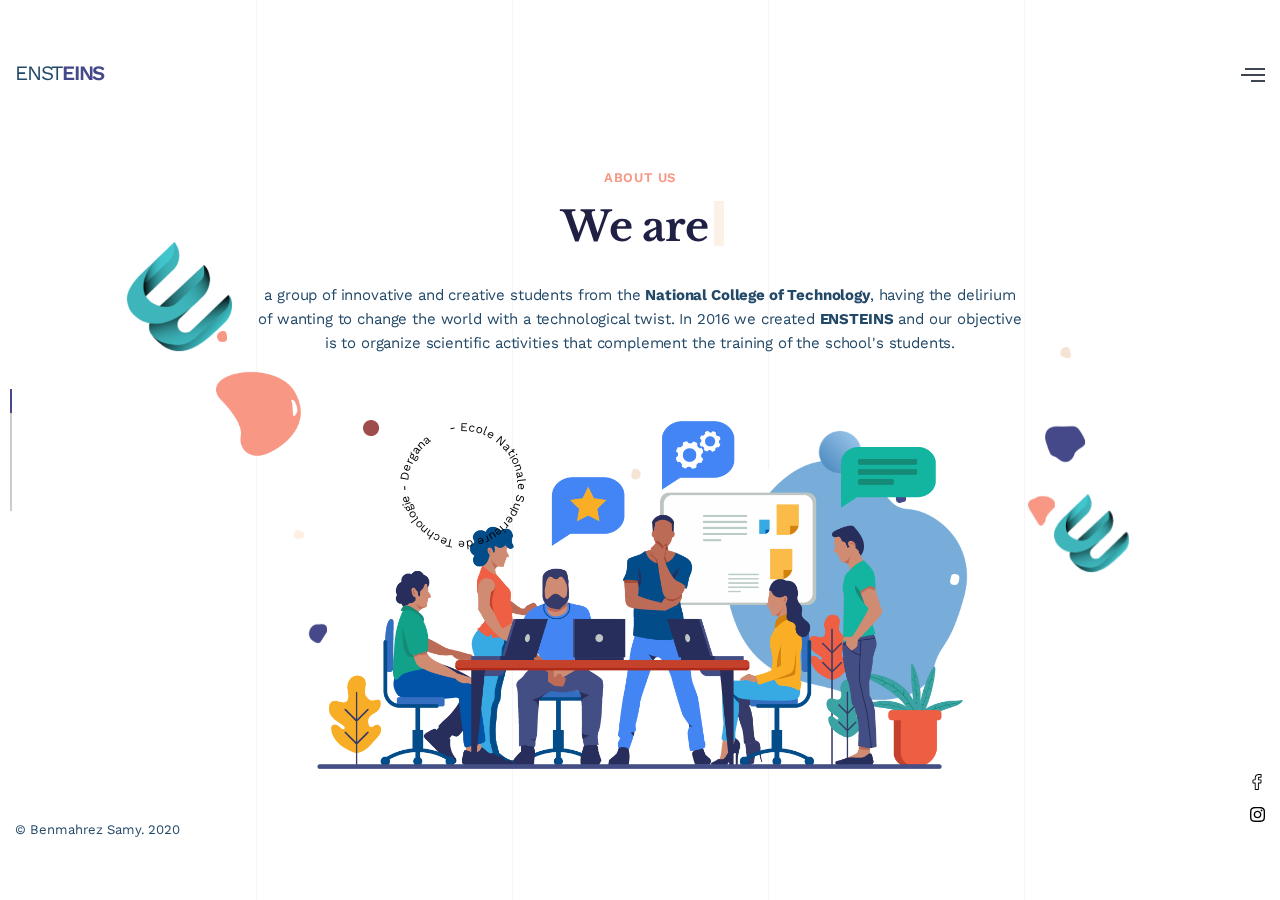
<file: index.html>
<!doctype html>
<html lang="en">
<head>
  <meta charset="utf-8">
  <meta name="viewport" content="width=device-width, initial-scale=1, shrink-to-fit=no, user-scalable=0">
  <meta name="author" content="Samy Benmahrez">
  <meta name="description" content="Ensteins Scientific Club is located at the National Higher School of Technology of Algiers. 
  The Club is dedicated to enhance students' scientific and cultural devotment. 
  We provide a platform through which students share and develop their knowledge. 
  With a pulse on the latest tools and trends of any kind. " />
  
  <title>Ensteins | ENST Scientific Club</title>
  <!-- CSS -->
  <link href="css/bootstrap.min.css" rel="stylesheet">
  <link href="css/jquery.pagepiling.css" rel="stylesheet">
  <link href="css/owl.carousel.min.css" rel="stylesheet">
  <link href="css/owl.theme.default.min.css" rel="stylesheet">
  <link href="css/animate.min.css" rel="stylesheet">
  
  <!-- Main CSS -->
  <link href="css/style.css" rel="stylesheet">
  
</head>

<body class="body-piling"> 
  <div class="wrapper">
    <header id="header" class="header">
      <div class="container-fluid">
        <div class="brand">
          <a href="#About" class="brand-name">ENST<span class="brand-name-s">EINS</span></a>
        </div>
        
        <button class="nav-toggle-btn a-nav-toggle">
          <span class="hamburger">
            <span class="top-bun"></span>
            <span class="meat"></span>
            <span class="bottom-bun"></span>
          </span>
        </button>
        
        <div class="hide-menu a-nav-toggle"></div>
        
        <div class="menu">
          <div class="menu-lang">
            <a href="#" class="menu-lang-item active">Eng.</a>
          </div>
          
          <div class="menu-main" id="accordion">
            <ul id="menuMain">
              <li data-menuanchor="About" class="active"><a href="#About">About</a></li>
              <li data-menuanchor="Services"><a href="#Services">Services</a></li>
              <li data-menuanchor="Skills"><a href="#Skills">Skills</a></li>
              <li data-menuanchor="Portfolio"><a href="#Portfolio">Gallery</a></li>
              <li data-menuanchor="Contact"><a href="#Contact">Contact</a></li>
            </ul>
          </div>
          
          <div class="menu-footer">
            <div class="menu-footer-contacts">
              <div class="menu-footer-mail"><a href="mailto:club_scientifique@enst.dz" class="mail-link">club_scientifique@enst.dz</a></div>
            </div>
            <div class="menu-footer-copyright">&copy;2020. Benmahrez Samy</div>
          </div>
          <div class="menu-ornament"></div>
        </div>
      </div>
    </header>
    
    
    <div id="content">
      <div class="a-pagepiling full-page">
        <div class="section pp-scrollable slide slide-about a-slide-typed" data-name="about">
          <div class="slide-container">
            <div class="lines"><div></div><div></div><div></div><div></div></div>
            <div class="parallax" id="a-parallax">
              <div class="layer shape shape2" data-depth="0.4"><div class="inside animate-element delay4 bounceIn"></div></div>
              <div class="layer shape shape3" data-depth="0.5"><div class="inside animate-element delay5 bounceIn"></div></div>
              <div class="layer shape shape4" data-depth="0.7"><div class="inside animate-element delay4 bounceIn"></div></div>
              <div class="layer shape shape5" data-depth="0.9"><div class="inside animate-element delay5 bounceIn"></div></div>
              <div class="layer shape shape6" data-depth="0.2"><div class="inside animate-element delay6 bounceIn"></div></div>
              <div class="layer shape shape7" data-depth="0.3"><div class="inside animate-element delay3 bounceIn"></div></div>
              <div class="layer shape shape8" data-depth="0.5"><div class="inside animate-element delay8 bounceIn"></div></div>
              <div class="layer shape shape9" data-depth="0.5"><div class="inside animate-element delay9 bounceIn"></div></div>
              <div class="layer shape shape10" data-depth="0.2"><div class="inside animate-element delay7 bounceIn"></div></div>
              <div class="layer shape shape11" data-depth="0.3"><div class="inside animate-element delay8 bounceIn"></div></div>
              <div class="layer shape shape12" data-depth="0.2"><div class="inside animate-element delay9 bounceIn"></div></div>
              <div class="layer shape shape13" data-depth="0.2"><div class="inside animate-element delay10 bounceIn"></div></div>
              <div class="layer shape shape14" data-depth="0.2"><div class="inside animate-element delay11 bounceIn"></div></div>
              <div class="layer shape shape15" data-depth="0.2"><div class="inside animate-element delay12 bounceIn"></div></div>
              <div class="layer shape shape16" data-depth="0.1"><div class="inside animate-element delay13 bounceIn"></div></div>
              <div class="layer shape shape1" data-depth="0.6"><div class="inside animate-element delay4 bounceIn"></div></div>
            </div>
            <div class="container">
              <div class="row justify-content-center text-center">
                <div class="col-lg-8">
                  <div class="animate-element delay5 fadeInUp">
                    <div class="title-mini text-primary">About Us</div>
                    <h1 class="slide-title font-custom">We are <span class="text-typed a-typed a-typed-about" data-text="ENSTEINS  Scientific Club."></span><br /></h1>
                  </div>
                  <div class="slide-descr animate-element delay7 fadeInUp">a group of innovative and creative students from the <strong> National College of Technology</strong>, having the delirium of wanting to change the world with a technological twist. In 2016 we created <strong>ENSTEINS</strong> and our objective is to organize scientific activities that complement the training of the school's students.</div>
                  <div class="slide-photo slide-photo-about">
                    <div class="rounded-text">
                      <svg viewBox="0 0 200 200">
                        <path id="textPath" d="M 85,0 A 85,85 0 0 1 -85,0 A 85,85 0 0 1 85,0" transform="translate(100,100)" fill="none" stroke-width="0"></path>
                        <g font-size="18.5px">
                          <text text-anchor="start">
                            <textPath xlink:href="#textPath" startOffset="0%"> - Ecole Nationale Superieure de Technologie  - Dergana </textPath>
                          </text>
                        </g>
                      </svg>
                    </div>
                    <div class="inside"><img src="/img/Fichier 4@2x.png" width="" alt="" /></div>
                  </div>
                </div>
              </div>
            </div>
          </div>
        </div>
        
        <div class="section pp-scrollable slide slide-services slide-dark a-slide-typed" data-name="services">
          <div class="slide-container">
            <div class="lines"><div></div><div></div><div></div><div></div></div>
            <div class="container">
              <div class="row align-items-center">
                <div class="col-md-5">
                  <div class="animate-element delay5 fadeInUp">
                    <div class="title-mini text-primary">What do we do?</div>
                    <h2 class="slide-title font-custom"><span class="text-typed a-typed a-typed-services" data-text="Build your skills"></span> and grow your knowledge.</h2>
                  </div>
                  <div class="slide-descr animate-element delay7 fadeInUp">The Club is dedicated to enhance students' scientific and cultural <strong>devotment</strong>. We provide a platform through which students share and develop their <strong>knowledge</strong>. With a pulse on the latest tools and trends of any kind.</div>
                  
                  <nav class="service-list animate-element delay9 fadeInUp">
                    <ul class="">
                      <li class="primary-link"><a href="#"</a>Training</li>
                      <li class="primary-link"><a href="#">Design</a></li>
                      <li class="primary-link"><a href="#">Coding & problem solving</a></li>
                      <li class="primary-link"><a href="#">Hackathon</a></li>
                      <li class="primary-link"><a href="#">Events & much more...</a></li>
                    </ul>
                  </nav>
                </div>
                <div class="col-md-1"></div>
                <div class="col-md-6">
                  <div class="slide-photo slide-photo-services">
                    <div class="inside"><img src="img/Fichier 2@2x.png" alt="" /></div>
                    <div class="image-card card2-1 animate-element delay8 fadeInRight">
                      <div class="image-card-body"><div class="inside"><img src="img/card2-1.png" alt="" /></div></div>
                    </div>
                    <div class="image-card card2-2 animate-element delay9 fadeInUp">
                      <div class="image-card-body"><div class="inside"><img src="img/card2-2.png" alt="" /></div></div>
                    </div>
                    <div class="image-card card2-3 animate-element delay10 fadeInUp">
                      <div class="image-card-body"><div class="inside"><img src="img/card2-3.png" alt="" /></div></div>
                    </div>
                    <div class="image-card image-card-dark card2-4 animate-element delay11 fadeInRight">
                      <div class="image-card-body"><div class="inside"><img src="img/card2-4.png" alt="" /></div></div>
                    </div>
                  </div>
                </div>
              </div>
            </div>
          </div>
        </div>
        
        <div class="section pp-scrollable slide slide-skills a-slide-typed" data-name="skills">
          <div class="slide-container">
            <div class="lines"><div></div><div></div><div></div><div></div></div>
            <div class="container">
              <div class="row align-items-center flex-row-reverse">
                <div class="col-md-5">
                  <div class="animate-element delay5 fadeInUp">
                    <div class="title-mini text-primary">our skills</div>
                    <h2 class="slide-title font-custom">we're using <span class="text-typed a-typed a-typed-skills" data-text="top leading"></span><br /> methods.</h2>
                  </div>
                  <div class="slide-descr animate-element delay7 fadeInUp">We allow students to gain experience in the organization and collective management of a group project & we develop the spirit of cooperation and interaction within a group in respect of ethical rules and transparency.</div>
                  
                  <div class="bar-list a-progressbar animate-element delay9 fadeInUp">
                    <div class="bar-item">
                      <div class="row">
                        <div class="col bar-item-title">Leadership</div>
                        <div class="col-auto text-right bar-item-value">80%</div>
                      </div>
                      <div class="progress">
                        <div class="progress-bar" role="progressbar" aria-valuenow="80" aria-valuemin="0" aria-valuemax="100"></div>
                      </div>
                    </div>
                    <div class="bar-item">
                      <div class="row">
                        <div class="col bar-item-title">Team spirit</div>
                        <div class="col-auto text-right bar-item-value">100%</div>
                      </div>
                      <div class="progress">
                        <div class="progress-bar" role="progressbar" aria-valuenow="100" aria-valuemin="0" aria-valuemax="100"></div>
                      </div>
                    </div>
                    <div class="bar-item">
                      <div class="row">
                        <div class="col bar-item-title">Ponctuality</div>
                        <div class="col-auto text-right bar-item-value">80%</div>
                      </div>
                      <div class="progress">
                        <div class="progress-bar" role="progressbar" aria-valuenow="80" aria-valuemin="0" aria-valuemax="100"></div>
                      </div>
                    </div>
                    <div class="bar-item">
                      <div class="row">
                        <div class="col bar-item-title">Crazyness</div>
                        <div class="col-auto text-right bar-item-value">90%</div>
                      </div>
                      <div class="progress">
                        <div class="progress-bar" role="progressbar" aria-valuenow="90" aria-valuemin="0" aria-valuemax="100"></div>
                      </div>
                    </div>
                  </div>
                </div>
                <div class="col-md-1"></div>
                <div class="col-md-6">
                  <div class="slide-photo">
                    <div class="image-card card3-1 animate-element delay8 zoomIn">
                      <div class="image-card-body"><div class="inside"><img src="img/Fichier 3@2x.png" alt="" /></div></div>
                    </div>
                    <div class="image-card card3-2 image-card-dark animate-element delay12 fadeInUp">
                      <div class="image-card-body"><div class="inside"><img src="img/card3-2.png" alt="" /></div></div>
                    </div>
                    <div class="image-card card3-3 animate-element delay9 fadeInUp">
                      <div class="image-card-body"><div class="inside"><img src="img/card3-3.png" alt="" /></div></div>
                    </div>
                    <div class="image-card card3-4 animate-element delay13 fadeInLeft">
                      <div class="image-card-body"><div class="inside"><img src="img/card3-4.png" alt="" /></div></div>
                    </div>
                  </div>
                </div>
              </div>
            </div>
          </div>
        </div>
        
        <div class="section pp-scrollable slide slide-portfolio a-slide-typed" data-name="portfolio">
          <div class="slide-container">
            <div class="lines"><div></div><div></div><div></div><div></div></div>
            <div class="slide-ornament"><div class="inside"></div></div>
            <div class="container">
              <div class="row justify-content-center text-center">
                <div class="col-lg-8 animate-element delay5 fadeInUp">
                  <div class="title-mini text-primary">My Gallery</div>
                  <h1 class="slide-title font-custom slide-title-margin-lg">Some of our <span class="text-typed a-typed a-typed-portfolio" data-text="latest works & events."></span></h1>
                </div>
              </div>
              <div class="portfolio-carousel a-portfolio-carousel owl-carousel owl-theme animate-element delay7 fadeInUp">
                <div class="portfolio-item">
                  <div class="portfolio-item-photo"><a href="#"><img src="img/Plan de travail 1@2xh.png" alt="" /></a></div>
                  <div class="portfolio-item-detail">
                    <div class="portfolio-item-title primary-link"><a href="#">Our Club's Rebranding</a></div>
                    <div class="portfolio-item-descr">Branding Design</div>
                  </div>
                </div>
                <div class="portfolio-item">
                  <div class="portfolio-item-photo"><a href="#"><img src="img/Fichier_3rendu3.png" alt="" /></a></div>
                  <div class="portfolio-item-detail">
                    <div class="portfolio-item-title primary-link"><a href="#">TechFest</a></div>
                    <div class="portfolio-item-descr">Hackathon</div>
                  </div>
                </div>
                <div class="portfolio-item">
                  <div class="portfolio-item-photo"><a href="#"><img src="img/TALK.png" alt="" /></a></div>
                  <div class="portfolio-item-detail">
                    <div class="portfolio-item-title primary-link"><a href="#">Quantum Physics</a></div>
                    <div class="portfolio-item-descr">Talk</div>
                  </div>
                </div>
                <div class="portfolio-item">
                  <div class="portfolio-item-photo"><a href="#"><img src="img/Formation_Data_Encryption.png" alt="" /></a></div>
                  <div class="portfolio-item-detail">
                    <div class="portfolio-item-title primary-link"><a href="#">Intro to Data Encyption</a></div>
                    <div class="portfolio-item-descr">Training</div>
                  </div>
                </div>
              </div>
            </div>
          </div>
        </div>
        
        <div class="section pp-scrollable slide slide-contact" data-name="contacts">
          <div class="slide-container">
            <div class="lines"><div></div><div></div><div></div><div></div></div>
            <div class="contact-ornament"></div>
            <div class="container">
              <div class="row justify-content-center text-center">
                <div class="col-lg-8">
                  <div class="animate-element delay5 fadeInUp">
                    <div class="title-mini text-primary">contact us</div>
                    <h1 class="slide-title font-custom">Let's get in touch</h1>
                  </div>
                  <div class="slide-descr animate-element delay7 fadeInUp">We are always interested in hearing about new projects and opportunities.</div>
                  <div class="slide-btn animate-element delay9 fadeInUp"><a href="#" class="btn btn-dark" data-toggle="modal" data-target="#request">Contact us</a></div>
                </div>
              </div>
              <div class="row align-items-center text-center contacts animate-element delay11 fadeInUp">
                <div class="col-md-6">
                  <div class="contact-item"><a href="mailto:club_scientifique@enst.dz" class="mail-link">club_scientifique@enst.dz</a></div>
                </div>
                <div class="col-md-6">
                  <div class="contact-item">Dergana, Algiers</div>
                </div>
              </div>
            </div>
          </div>
        </div>
      </div>
    </div>
    
    
    <footer id="footer" class="footer">
      <div class="container-fluid">
        <div class="copyright">© Benmahrez Samy. 2020</div>
        <div class="footer-social">
          <ul class="social">
            <li><a href="https://www.facebook.com/enstcs"><i class="icon-facebook"></i></a></li>
            <!-- <li><a href="#"><i class="icon-dribbble"></i></a></li> -->
            <li><a href="https://www.instagram.com/club_ensteins"><i class="icon-instagram"></i></a></li>
          </ul>
        </div>
      </div>
    </footer>
    
    
    <div class="progress-nav">
      <ul id="menu">
        <li data-menuanchor="About" class="active"></li>
        <li data-menuanchor="Services"></li>
        <li data-menuanchor="Skills"></li>
        <li data-menuanchor="Portfolio"></li>
        <li data-menuanchor="Contact"></li>
      </ul>
    </div>
    
    
  </div>
  
  
  <div class="modal fade" id="request" tabindex="-1" role="dialog" aria-hidden="true">
    <div class="modal-dialog modal-dialog-centered" role="document">
      <div class="modal-content">
        <div class="modal-body">
          <button type="button" class="close" data-dismiss="modal" aria-label="Close">
            <span aria-hidden="true">&times;</span>
          </button>
          <form class="a-form" action="mail.php" novalidate="novalidate" method="POST">
            <div class="row">
              <div class="form-group col-sm-6">
                <input type="text" class="form-control" name="name" required="" placeholder="Name*" aria-required="true">
              </div>
              <div class="form-group col-sm-6">
                <input type="email" class="form-control" required="" name="email" placeholder="Email*">
              </div>
              <div class="form-group col-sm-12">
                <input type="text" class="form-control" name="subject" placeholder="Subject (Optinal)">
              </div>
              <div class="form-group col-sm-12">
                <textarea name="message" class="form-control" required="" placeholder="Message*"></textarea>
              </div>
              <div class="form-group form-group-message col-sm-12">
                <span id="success" class="text-primary">Thank You, your message is successfully sent!</span>
                <span id="error" class="text-primary">Sorry, something went wrong </span>
              </div>
              <div class="col-sm-12 text-center"><button type="submit" class="btn btn-dark">Contact us</button></div>
            </div>
          </form>
        </div>
      </div>
    </div>
  </div>
  
  
  <script src="https://code.jquery.com/jquery-1.12.4.min.js"></script>
  <script>window.jQuery || document.write('<script src="js/jquery.min.js"><\/script>')</script>
  <script src="js/smoothscroll.js"></script>
  <script src="js/popper.min.js"></script>
  <script src="js/bootstrap.min.js"></script>
  <script src="js/owl.carousel.min.js"></script>
  <script src="js/jquery.pagepiling.min.js"></script>
  <script src="js/jquery.viewport.js"></script>
  <script src="js/jquery.countdown.min.js"></script>
  <script src="js/typed.min.js"></script>
  <script src="js/parallax.min.js"></script>
  <script src="js/jquery.validate.min.js"></script>
  <script src="js/script.js"></script>
  
</body>
</html>
</file>
<file: css/style.css>
/* ------------------------------------------------------------------------------
	Written and made by: Samy Benmahrez

  1.  Global

      1.1 General
      1.2 Typography

  2.  Preloader
  3.  Header
  4.  Content

	  4.1 Slide About
	  4.2 Slide Services
	  4.3 Slide Skills
	  4.4 Slide Portfolio
	  4.5 Slide Contact

  5.  Footer
  6.  Modal
  7.  Dark Theme
  8. Intro




/*-------------------------------------------------------------------------------
  1. Global
-------------------------------------------------------------------------------*/


/* 1.1 General */

@import url('https://fonts.googleapis.com/css?family=Work+Sans:400,500,600,700&display=swap');

@import url('https://fonts.googleapis.com/css?family=Libre+Baskerville:400,700&display=swap');

html {
  font-size: 12px;
}

body {
  font-family: 'Work Sans', sans-serif;
  color: #1f2044;
}

html,
body {
	width: 100%;
	height: 100%;
}

::selection {
  background-color: #fcf1e7;
  color: #1f2044;
  text-shadow: none;
}

-webkit-::selection {
  background-color: #fcf1e7;
  color: #1f2044;
  text-shadow: none;
}

::-moz-selection {
  background-color: #fcf1e7;
  color: #1f2044;
  text-shadow: none;
}

::-webkit-scrollbar {
  width: 5px;
  height: 5px;
}

::-webkit-scrollbar-thumb {
  cursor: pointer;
  background: #2e2e2e;
}

img {
	max-width: 100%;
}



/* 1.2 Typography */

.font-custom {
	font-family: 'Libre Baskerville', serif;
}

.text-primary {
	color: #f79784 !important;
}

@media (min-width: 1200px) {
	.container {
		max-width: 1200px;
	}
}

@media (min-width: 1600px) {
	.container-fluid {
		padding-left: 4.375rem;
		padding-right: 4.375rem;
	}
}



/* 1.3 Animation */

@-webkit-keyframes fadeInUp {
  from {
    opacity: 0;
    -webkit-transform: translate3d(0, 160px, 0);
    transform: translate3d(0, 160px, 0);
  }

  to {
    opacity: 1;
    -webkit-transform: translate3d(0, 0, 0);
    transform: translate3d(0, 0, 0);
  }
}

@keyframes fadeInUp {
  from {
    opacity: 0;
    -webkit-transform: translate3d(0, 160px, 0);
    transform: translate3d(0, 160px, 0);
  }

  to {
    opacity: 1;
    -webkit-transform: translate3d(0, 0, 0);
    transform: translate3d(0, 0, 0);
  }
}



/* 1.4 Icons */

[class^="icon-"] {
	display: inline-block;
	vertical-align: middle;
	position: relative;
	top: -.05em;
	background-position: 50% 50%;
	background-repeat: no-repeat;
	background-size: contain;
	letter-spacing: 0;
}

[class^="icon-"]:before {
	content: "W";
	opacity: 0;
	display: block;
	height: 0;
	padding-bottom: 100%;
	font-style: normal;
	font-weight: normal;
	font-family: Verdana, sans-serif;
	-webkit-font-smoothing: antialiased;
	-moz-osx-font-smoothing: grayscale;
}

.icon-facebook {
	background-image: url("/img/facebook.svg");
}

a:hover .icon-facebook {
	background-image: url("/img/hover-facebook.svg");
}

.icon-instagram {
	background-image: url("/img/instagram.svg");
}

a:hover .icon-instagram {
	background-image: url("/img/hover-instagram.svg");
}
/* 
.icon-dribbble {
	background-image: url("data:image/svg+xml,%3csvg xmlns='http://www.w3.org/2000/svg' viewBox='0 0 512 512'%3e%3cpath fill='%231f2044' d='M256 8C119.252 8 8 119.252 8 256s111.252 248 248 248 248-111.252 248-248S392.748 8 256 8zm163.97 114.366c29.503 36.046 47.369 81.957 47.835 131.955-6.984-1.477-77.018-15.682-147.502-6.818-5.752-14.041-11.181-26.393-18.617-41.614 78.321-31.977 113.818-77.482 118.284-83.523zM396.421 97.87c-3.81 5.427-35.697 48.286-111.021 76.519-34.712-63.776-73.185-116.168-79.04-124.008 67.176-16.193 137.966 1.27 190.061 47.489zm-230.48-33.25c5.585 7.659 43.438 60.116 78.537 122.509-99.087 26.313-186.36 25.934-195.834 25.809C62.38 147.205 106.678 92.573 165.941 64.62zM44.17 256.323c0-2.166.043-4.322.108-6.473 9.268.19 111.92 1.513 217.706-30.146 6.064 11.868 11.857 23.915 17.174 35.949-76.599 21.575-146.194 83.527-180.531 142.306C64.794 360.405 44.17 310.73 44.17 256.323zm81.807 167.113c22.127-45.233 82.178-103.622 167.579-132.756 29.74 77.283 42.039 142.053 45.189 160.638-68.112 29.013-150.015 21.053-212.768-27.882zm248.38 8.489c-2.171-12.886-13.446-74.897-41.152-151.033 66.38-10.626 124.7 6.768 131.947 9.055-9.442 58.941-43.273 109.844-90.795 141.978z'/%3e%3c/svg%3e");
}

a:hover .icon-dribbble {
	background-image: url("data:image/svg+xml,%3csvg xmlns='http://www.w3.org/2000/svg' viewBox='0 0 512 512'%3e%3cpath fill='%23ea8f7d' d='M256 8C119.252 8 8 119.252 8 256s111.252 248 248 248 248-111.252 248-248S392.748 8 256 8zm163.97 114.366c29.503 36.046 47.369 81.957 47.835 131.955-6.984-1.477-77.018-15.682-147.502-6.818-5.752-14.041-11.181-26.393-18.617-41.614 78.321-31.977 113.818-77.482 118.284-83.523zM396.421 97.87c-3.81 5.427-35.697 48.286-111.021 76.519-34.712-63.776-73.185-116.168-79.04-124.008 67.176-16.193 137.966 1.27 190.061 47.489zm-230.48-33.25c5.585 7.659 43.438 60.116 78.537 122.509-99.087 26.313-186.36 25.934-195.834 25.809C62.38 147.205 106.678 92.573 165.941 64.62zM44.17 256.323c0-2.166.043-4.322.108-6.473 9.268.19 111.92 1.513 217.706-30.146 6.064 11.868 11.857 23.915 17.174 35.949-76.599 21.575-146.194 83.527-180.531 142.306C64.794 360.405 44.17 310.73 44.17 256.323zm81.807 167.113c22.127-45.233 82.178-103.622 167.579-132.756 29.74 77.283 42.039 142.053 45.189 160.638-68.112 29.013-150.015 21.053-212.768-27.882zm248.38 8.489c-2.171-12.886-13.446-74.897-41.152-151.033 66.38-10.626 124.7 6.768 131.947 9.055-9.442 58.941-43.273 109.844-90.795 141.978z'/%3e%3c/svg%3e");
} */


/* 1.5 Buttons */

button:focus,
input:focus {
  outline: none;
}

.btn {
	padding: 1rem 2.625rem;
	border-radius: 500px;
	font-weight: bold;
	font-size: .875rem;
	text-transform: uppercase;
}

.btn-dark {
	background-color: #1f2044;
}



/* 1.6 Forms */

#success,
#error{
  display: none;
}

.form-group-message{
  display: none;
}

label.error {
	margin-top: .5rem;
	margin-bottom: 0;
	color: #555555;
}

.form-group {
	margin-bottom: 2rem;
}

.form-control {
	padding-left: 1.25rem;
	padding-right: 1.25rem;
	padding-top: .875rem;
	padding-bottom: .9375rem;
	height: calc(1.5em + 1.8125rem + 2px);
}



/* ------------------------------------------------------------------------------- */
/*  Preloader
/* ------------------------------------------------------------------------------- */

.preloader {
	position: fixed;
	overflow: hidden;
	z-index: 999999;
	left: 0;
	top: 0;
	width: 100%;
	height: 100%;
	background: #ffffff;
	text-align: center;
}

.three-bounce {
	position: absolute;
	top: 50%;
	left: 50%;
	-webkit-transform: translate(-50%, -50%);
	transform: translate(-50%, -50%);
}

.three-bounce > div {
	display: inline-block;
	width: 18px;
	height: 18px;
	border-radius: 100%;
	background-color: #f79784;
	-webkit-animation: bouncedelay 1.4s infinite ease-in-out both;
	animation: bouncedelay 1.4s infinite ease-in-out both;
}

.three-bounce .one {
	-webkit-animation-delay: -0.32s;
	animation-delay: -0.32s;
}

.three-bounce .two {
	-webkit-animation-delay: -0.16s;
	animation-delay: -0.16s;
}

@-webkit-keyframes bouncedelay {
	0%, 80%, 100% { -webkit-transform: scale(0); }
	40% { -webkit-transform: scale(1) }
}

@keyframes bouncedelay {
	0%, 80%, 100% { -webkit-transform: scale(0); transform: scale(0); }
	40% { transform: scale(1); -webkit-transform: scale(1); }
}



/*-------------------------------------------------------------------------------
  3. Header
-------------------------------------------------------------------------------*/

.header {
	padding-top: 3.875rem;
}

.body-piling .header {
	padding-top: 0;
}

.header .container-fluid {
	display: flex;
	flex-wrap: nowrap;
	justify-content: space-between;
}

.body-piling .brand {
	position: fixed;
	z-index: 500;
	left: 15px;
	top: 15px;
}

.brand-name {
	color: #234969;
	text-decoration: none;
	font-size: 1.375rem;
	letter-spacing: -.06em;
}

.brand-name:hover {
	text-decoration: none;
	color: #234969;
}

.brand-name-s {
	font-weight: 600;
	color: #464989;
}

@media (min-width: 768px) {
	.body-piling .brand {
		top: 3.875rem;
	}
}

@media (min-width: 1400px) {
	.body-piling .brand {
		left: 4.375rem;
	}
}



.nav-toggle-btn {
  margin: 0;
  border: none;
  padding: 0;
  background-color: transparent;
  z-index: 995;
}

.body-piling .nav-toggle-btn {
	position: fixed;
	right: 15px;
	top: 20px;
}

@media (min-width: 768px) {
	.body-piling .nav-toggle-btn {
		top: 4.1875rem;
	}
}

@media (min-width: 1400px) {
	.body-piling .nav-toggle-btn {
		right: 4.375rem;
	}
}

.hamburger {
  display: flex;
  align-self: center;
  flex-direction: column;
  justify-content: space-between;
  width: 24px;
  height: 24px;
  cursor: pointer;
  padding-top: 5px;
  padding-bottom: 5px;
}

.hamburger span {
  align-self: flex-end;
  height: 2px;
  width: 83.33333333%;
  background: #3E4651;
  transition: all 400ms ease-in-out;
}

.hamburger .meat {
  width: 100%;
  transition: all 200ms ease-in-out;
}

.hamburger .bottom-bun {
  width: 58.33333333%;
  transition: all 400ms ease-in-out;
}

.hamburger:hover span {
  width: 100%;
}

html:not(.body-menu-opened) .hamburger:hover .top-bun {
  -webkit-animation: burger-hover 1s infinite ease-in-out alternate forwards 200ms;
          animation: burger-hover 1s infinite ease-in-out alternate forwards 200ms;
}

html:not(.body-menu-opened) .hamburger:hover .meat {
  -webkit-animation: burger-hover 1s infinite ease-in-out alternate forwards 400ms;
          animation: burger-hover 1s infinite ease-in-out alternate forwards 400ms;
}

html:not(.body-menu-opened) .hamburger:hover .bottom-bun {
  -webkit-animation: burger-hover 1s infinite ease-in-out alternate forwards 600ms;
          animation: burger-hover 1s infinite ease-in-out alternate forwards 600ms;
}

@-webkit-keyframes burger-hover {
  0% {
    width: 100%;
  }
  50% {
    width: 50%;
  }
  100% {
    width: 100%;
  }
}

@keyframes burger-hover {
  0% {
    width: 100%;
  }
  50% {
    width: 50%;
  }
  100% {
    width: 100%;
  }
}

.body-menu-opened .hamburger .top-bun {
	transform: rotate(-45deg) translate(-4.5px,4px);
	width: 100%;
}

.body-menu-opened .hamburger .bottom-bun {
	transform: rotate(45deg) translate(-4.5px,-4px);
	width: 100%;
}

.body-menu-opened .hamburger .meat {
	width: 0;
}

.menu {
  position: fixed;
  top: 0;
  right: 0;
  bottom: 0;
  z-index: 990;
  background: #ffffff;
  max-width: 100%;
  width: 100%;
  padding: 4.25rem 4.375rem 4.1875rem;
  display: flex;
  flex-direction: column;
  transition: transform .4s ease-in-out;
  -webkit-transform: translateX(100%);
          transform: translateX(100%);
}

.body-menu-opened .menu {
  -webkit-transform: translateX(0%);
          transform: translateX(0%);
}

.hide-menu {
  position: fixed;
  left: 0;
  right: 0;
  top: 0;
  bottom: 100%;
  background: rgba(0,0,0,.65);
  z-index: 980;
}

.body-menu-opened .hide-menu {
  bottom: 0;
}

@media (min-width: 576px) {
  .menu {
    width: 34rem;
  }
}

.menu .menu-lang,
.menu .menu-main,
.menu .social,
.menu .menu-footer {
  opacity: 0;
  transform: translateY(3rem);
  transition: all .5s ease-in-out;
}

.menu .menu-lang {
  transition-delay: .2s;
}

.menu .menu-main {
  transition-delay: .4s;
}

.menu .social {
  transition-delay: .6s;
}

.menu .menu-footer {
  transition-delay: .8s;
}

.body-menu-opened .menu .menu-lang,
.body-menu-opened .menu .menu-main,
.body-menu-opened .menu .social,
.body-menu-opened .menu .menu-footer {
  opacity: 1;
  transform: translateY(0);
}

.menu .menu-lang {
	padding-bottom: 5.875rem;
}

.menu-lang {
	font-size: .875rem;
	text-transform: uppercase;
	font-weight: 600;
}

.menu-lang-item {
	display: inline-block;
	margin-right: 1.5rem;
	color: #a3a4a8;
	text-decoration: none;
}

.menu-lang-item.active,
.menu-lang-item:hover {
	color: #1f2044;
	text-decoration: none;
}

.menu-main {
  height: 100%;
  overflow-x: hidden;
  overflow-y: auto;
  font-size: 1.375rem;
  font-weight: bold;
}

.menu-main > ul {
  margin: 0;
  padding: 0;
  list-style: none;
}

.menu-main > ul > li {
  margin-bottom: 1.1875rem;
  padding-left: 2px;
}

.menu-main a,
.menu-main a:hover {
	color: #1f2044;
	text-decoration: none;
}

.menu-main .active a,
.menu-main a:hover {
	background-color: #fcf1e7;
	box-shadow: #fcf1e7 0 0 0 2px;
}

.menu-main a:after {
	content: ".";
	opacity: 0;
	display: inline-block;
	transform: translate(2rem,0);
	transition: all .3s ease-in-out;
}

.menu-main .active a:after {
	transform: translate(0,0);
	opacity: 1;
}

.menu-footer {
	padding-top: 3rem;
}

.menu-footer-contacts {
	margin-bottom: 51px;
}

.menu-footer-phone {
	margin-bottom: .25rem;
	font-size: 1.375rem;
	font-weight: 600;
}

.menu-footer-mail {
	color: #f79784;
	font-weight: 500;
	font-size: 1rem;
}

.menu-footer-copyright {
	font-size: .875rem;
	color: #234969;
}

.menu-ornament {
	position: absolute;
	left: 0;
	right: 0;
	bottom: 0;
	height: .375rem;
	background: #78acd9;
}

.menu-ornament:before,
.menu-ornament:after {
	content: "";
	display: block;
	position: absolute;
	top: 0;
	width: 33.33333333%;
	height: 100%;
}

.menu-ornament:before {
	background: #464989;
	left: 0;
}

.menu-ornament:after {
	background: #f79784;
	right: 0;
}


/*-------------------------------------------------------------------------------
  4. Content
-------------------------------------------------------------------------------*/

.wrapper {
	display: flex;
	flex-direction: column;
	min-height: 100%;
}

.wrapper #content {
	flex: 1 0 auto;
	display: flex;
	flex-wrap: wrap;
}

.wrapper #footer {
	flex: 0 0 auto;
}


.full-page {
	width: 100%;
	min-height: 100%;
	overflow-x: hidden;
	overflow-y: auto;
}

.section {
	min-height: 100%;
	display: flex;
}

#pp-nav {
	display: none;
}

.progress-nav {
  width: 2px;
  position: fixed;
  z-index: 300;
  top: 50%;
  left: 10px;
  transform: translate(0,-50%);
}

.progress-nav ul {
  margin: 0;
  padding: 0;
  list-style: none;
}

.progress-nav li {
  width: 2px;
  height: 1.625rem;
  background: #464a8a;
  overflow: hidden;
  transition: background .5s ease-in-out;
  position: relative;
}

.progress-nav li:before {
  content: "";
  display: block;
  width: 2px;
  height: 100%;
  position: absolute;
  left: 0;
  top: 0;
  background: #464a8a;
}

.progress-nav li.active:before {
  animation: navHeight .5s ease-in-out forwards;
}

@-webkit-keyframes navHeight {
  0%   {height: 0;}
  100% {height: 100%;}
}

@keyframes navHeight {
  0%   {height: 0;}
  100% {height: 100%;}
}


.progress-nav li.active,
.progress-nav li.active ~ li {
  background: #cccccc;
}

.progress-nav li:before {
  height: 100%;
}

.progress-nav li.active ~ li:before {
  height: 0%;
}

@media (min-width: 1400px) {
	.progress-nav {
	  left: 4.5rem;
	}
}



.pp-scrollable {
	background: #ffffff;
	overflow-x: hidden;
	overflow-y: auto;
}

.slide-dark {
	background: #fafafa;
}

.slide-container {
	width: 100%;
	min-height: 100%;
	display: flex;
	align-items: center;
	padding-top: 6.25rem;
	padding-bottom: 3.75rem;
	position: relative;
}

.lines > div {
	display: block;
	width: 1px;
	height: 100%;
	background: #f5f5f5;
	position: absolute;
	left: 20%;
	top: 0;
}

.lines > div:nth-child(2) {
	left: 40%;
}

.lines > div:nth-child(3) {
	left: 60%;
}

.lines > div:nth-child(4) {
	left: 80%;
}

.slide-dark .lines > div {
	background: #eeeeee;
}

.parallax {
	position: absolute;
	left: 0;
	right: 0;
	top: 0;
	bottom: 0;
}

.shape {
	position: absolute !important;
	background-position: 0% 0%;
}

.shape > .inside {
	display: block;
	width: 100%;
	height: 0%;
	background-repeat: no-repeat;
	background-size: contain;
}

.shape1 {
	top: 26.9% !important;
	left: 9.89583333% !important;
	width: 8.64583333%;
}

.shape1 > .inside {
	background-image: url("../img/Asset_8.png");
	padding-bottom: 106.02409639%;
	width: 7rem;
}

.shape1-intro {
	top: 25.7% !important;
	left: 8.80208333% !important;
	width: 8.85416667%;
}

.shape1-intro > .inside {
	background-image: url("../img/shape1-intro.png");
	padding-bottom: 104.11764706%;
}

.shape2 {
	top: 41.3% !important;
	left: 16.875% !important;
	width: 6.66666667%;
}

.shape2 > .inside {
	background-image: url("../img/shape2.png");
	padding-bottom: 99.21875%;
}

.shape3 {
	top: 55.1% !important;
	left: 80.3125% !important;
	width: 2.08333333%;
}

.shape3 > .inside {
	background-image: url("../img/shape3.png");
	padding-bottom: 112.5%;
}

.shape3-intro {
	top: 44.9% !important;
	left: 85.72916667% !important;
	width: 1.97916667%;
}

.shape3-intro > .inside {
	background-image: url("../img/shape3-intro.png");
	padding-bottom: 115.78947368%;
}

.shape4 {
	top: 47.3% !important;
	left: 81.66666667% !important;
	width: 3.17708333%;
}

.shape4 > .inside {
	background-image: url("../img/shape4.png");
	padding-bottom: 90.16393443%;
}

.shape4-intro {
	top: 36.1% !important;
	left: 85.57291667% !important;
	width: 3.17708333%;
}

.shape4-intro > .inside {
	background-image: url("../img/shape4-intro.png");
	padding-bottom: 91.80327869%;
}

.shape5 {
	top: 54.9% !important;
	left: 82.34375% !important;
	width: 6.77083333%;
}

.shape5 > .inside {
	background-image: url("../img/Asset_8.png");
	padding-bottom: 115.38461538%;
	width: 5rem;
}

.shape5-intro {
	top: 43.1% !important;
	left: 89.63541667% !important;
	width: 5.88541667%;
}

.shape5-intro > .inside {
	background-image: url("../img/shape5-intro.png");
	padding-bottom: 112.38938053%;
}

.shape6 {
	top: 52.1% !important;
	left: 54.0625% !important;
	width: 16.25%;
}

.shape6 > .inside {
	background-image: url("../img/shape6.png");
	padding-bottom: 87.33974359%;
}

.shape7 {
	top: 51.2% !important;
	left: 56.51041667% !important;
	width: 19.0625%;
}

.shape7 > .inside {
	background-image: url("../img/shape7.png");
	padding-bottom: 98.08743169%;
}

.shape7-intro {
	top: 44.9% !important;
	left: 62.96875% !important;
	width: 21.19791667%;
}

.shape7-intro > .inside {
	background-image: url("../img/shape7-intro.png");
	padding-bottom: 98.28009828%;
}

.shape8 {
	top: 47.9% !important;
	left: 63.95833333% !important;
	width: 3.33333333%;
}

.shape8 > .inside {
	background-image: url("../img/shape8.png");
	padding-bottom: 100%;
}

.shape9 {
	top: 52% !important;
	left: 49.27083333% !important;
	width: .78125%;
}

.shape9 > .inside {
	background-image: url("../img/shape9.png");
	padding-bottom: 120%;
}

.shape9-intro {
	top: 60.1% !important;
	left: 51.25% !important;
	width: .78125%;
}

.shape9-intro > .inside {
	background-image: url("../img/shape9-intro.png");
	padding-bottom: 120%;
}

.shape10 {
	top: 54.8% !important;
	left: 69.89583333% !important;
	width: .98958333%;
}

.shape10 > .inside {
	background-image: url("../img/shape10.png");
	padding-bottom: 94.73684211%;
}

.shape10-intro {
	top: 62.1% !important;
	left: 86.14583333% !important;
	width: .5rem;
}

.shape10-intro > .inside {
	background-image: url("../img/shape10-intro.png");
	padding-bottom: 87.5%;
}

.shape11 {
	top: 58.8% !important;
	left: 22.86458333% !important;
	width: .98958333%;
}

.shape11 > .inside {
	background-image: url("../img/shape11.png");
	padding-bottom: 89.47368421%;
}

.shape11-intro {
	top: 68.6% !important;
	left: 15% !important;
	width: .9375%;
}

.shape11-intro > .inside {
	background-image: url("../img/shape11-intro.png");
	padding-bottom: 83.33333333%;
}

.shape12 {
	top: 69.3% !important;
	left: 24.11458333% !important;
	width: 1.45833333%;
}

.shape12 > .inside {
	background-image: url("../img/shape12.png");
	padding-bottom: 107.14285714%;
}

.shape12-intro {
	top: 79.9% !important;
	left: 43.4375% !important;
	width: 1.45833333%;
}

.shape12-intro > .inside {
	background-image: url("../img/shape12-intro.png");
	padding-bottom: 107.14285714%;
}

.shape13 {
	top: 46.7% !important;
	left: 28.38541667% !important;
	width: 1.25%;
}

.shape13 > .inside {
	background-image: url("../img/shape13.png");
	padding-bottom: 100%;
}

.shape14,
.shape14-intro {
	top: 36.8% !important;
	left: 16.97916667% !important;
	width: .72916667%;
}

.shape14 > .inside,
.shape14-intro > .inside {
	background-image: url("../img/shape14.png");
	padding-bottom: 114.285714289%;
}

.shape14-intro > .inside {
	background-image: url("../img/shape14-intro.png");
}

.shape15 {
	top: 38.6% !important;
	left: 82.8125% !important;
	width: .83333333%;
}

.shape15 > .inside {
	background-image: url("../img/shape15.png");
	padding-bottom: 100%;
}

.shape16 {
	top: 71.2% !important;
	left: 32.29166667% !important;
	width: .72916667%;
}

.shape16 > .inside {
	background-image: url("../img/shape16.png");
	padding-bottom: 114.28571429%;
}

.slide-ornament {
	display: block;
	width: 31.875%;
	background: url("../img/ornament.png") 0 0 no-repeat;
	background-size: 100%;
	position: absolute;
	left: 65.20833333%;
	top: 38.5%;
}

.slide-ornament > .inside {
	display: block;
	height: 0;
	padding-bottom: 82.35294118%;
}



/* 4.1 Slide About */

.title-mini {
	margin-bottom: .8125rem;
	font-size: .875rem;
	font-weight: 600;
	text-transform: uppercase;
	letter-spacing: .06em;
}

.title-mini-margin-lg {
	margin-bottom: 1.25rem;
}

.slide-title {
	margin-bottom: 1.875rem;
	font-weight: bold;
	font-size: 2.75rem;
	letter-spacing: -0.02em;
	line-height: 1.31818182;
}

@media (min-width: 768px) {
	.slide-title {
		margin-right: -3.125rem;
	}

	.slide-title.text-center,
	.text-center .slide-title {
		margin-right: 0;
	}
}

h3.slide-title {
	font-size: 2.5rem;
}

.slide-title-margin-md {
	margin-bottom: 2.25rem;
}

.slide-title-margin-lg {
	margin-bottom: 4rem;
}

.slide-title .text-typed {
	background: #fcf1e7;
	box-shadow: #fcf1e7 0 0 0 5px;
	display: inline-block;
	min-height: .85em;
	line-height: .85;
}

.slide-descr {
	margin-top: 1.875rem;
	letter-spacing: -.01em;
	color: #234969;
	font-size: 1rem;
	line-height: 1.625;
}

.slide-photo {
	position: relative;
	margin-top: 4rem;
}

@media (min-width: 768px) {
	.slide-photo {
		margin-top: 0;
	}
}

.slide-photo-about {
	margin-top: 4.375rem;
	position: relative;
	max-width: 43.125rem;
	margin-left: auto;
	margin-right: auto;
}

.rounded-text {
	width: 8.625rem;
	height: 8.625rem;
	position: absolute;
	right: 50%;
	margin-right: 7.5rem;
	transform: rotate(-103deg);
}


/* 4.2 Slide Services */

.service-list {
	margin-top: 4.25rem;
}

.service-list ul {
	margin: 0;
	padding: 0;
	list-style: none;
}

.primary-link {
	position: relative;
	font-size: 1.375rem;
	font-weight: bold;
}

.service-list li:not(:first-child) {
	margin-top: 1.3125rem;
}

.primary-link a,
.primary-link a:hover {
	color: inherit;
	text-decoration: none;
}

.primary-link a:before {
	content: "";
	display: block;
	position: absolute;
	left: 0;
	top: 100%;
	margin-top: .25rem;
	height: 3px;
	width: 0;
	background-color: #f69683;
	transition: all .3s ease-in-out;
}

.primary-link a:hover:before {
	width: 5rem;
}

.slide-photo-services > .inside {
	width: 67.19298246%;
	margin-left: 15%;
}

.image-card {
	position: absolute;
	border-radius: 1.125rem;
	background: #ffffff;
	box-shadow: rgba(18,42,78,.15) 3.75rem 3.75rem 3.75rem;
}

.image-card-body {
	display: block;
	height: 0;
	padding-bottom: 100%;
}

.image-card-body > .inside {
	position: absolute;
	left: 50%;
	top: 50%;
	transform: translate(-50%,-50%);
}

.image-card-dark {
	background: #1f2044;
	box-shadow: none;
}

.image-card-primary {
	background: #df5647;
	box-shadow: none;
}

.section:not(.active) .animate-element {
	animation-name: none;
}

.section.active .animate-element {
	animation-duration: .7s;
	animation-fill-mode: both;
}

.section.active .delay1 {
	animation-delay: .1s;
}

.section.active .delay2 {
	animation-delay: .2s;
}

.section.active .delay3 {
	animation-delay: .3s;
}

.section.active .delay4 {
	animation-delay: .4s;
}

.section.active .delay5 {
	animation-delay: .5s;
}

.section.active .delay6 {
	animation-delay: .6s;
}

.section.active .delay7 {
	animation-delay: .7s;
}

.section.active .delay8 {
	animation-delay: .8s;
}

.section.active .delay9 {
	animation-delay: .9s;
}

.section.active .delay10 {
	animation-delay: 1s;
}

.section.active .delay11 {
	animation-delay: 1.1s;
}

.section.active .delay12 {
	animation-delay: 1.2s;
}

.section.active .delay13 {
	animation-delay: 1.3s;
}

.section.active .delay14 {
	animation-delay: 1.4s;
}

.section.active .delay15 {
	animation-delay: 1.5s;
}

.section.active .delay16 {
	animation-delay: 1.6s;
}

.card2-1 {
	width: 22.63157895%;
	left: 6.31578947%;
	top: 13.09859155%;
}

.card2-1 .image-card-body > .inside {
	width: 57.36434109%;
}

.card2-2 {
	width: 38.59649123%;
	left: -9.64912281%;
	top: 60.56338028%;
}

.card2-2 .image-card-body > .inside {
	width: 65%;
}

.card2-3 {
	width: 29.82456140%;
	right: 0%;
	top: 12.81690141%;
}

.card2-3 .image-card-body > .inside {
	width: 52.94117647%;
}

.card2-4 {
	width: 17.54385965%;
	right: 6.66666667%;
	top: 71.12676056%;
}

.card2-4 .image-card-body > .inside {
	width: 71%;
}



/* 4.3 Slide Skills */

.bar-list {
	margin-top: 3rem;
}

.bar-item {
	margin-bottom: 1.125rem;
}

.bar-item-title,
.bar-item-value {
	margin-bottom: .6875rem;
}

.bar-item-title {
	font-size: 1rem;
	font-weight: bold;
}

.bar-item-value {
	padding-top: 2px;
	font-size: .875rem;
}

.progress {
	height: .875rem;
	border-radius: .4375rem;
}

.progress-bar {
	background-color: #75a9d6;
}

.progress-bar {
	position: relative;
	width: 0;
	transition: width 1s ease-in-out;
	transition-delay: 1.5s;
}

.card3-1 {
	position: relative;
	width: 77.89473684%;
}

.card3-1 .image-card-body > .inside {
	width: 86.71171171%;
}

.card3-2 {
	width: 18.42105263%;
	left: -3.50877193%;
	top: -4px;
}

.card3-2 .image-card-body > .inside {
	width: 65%;
}

.card3-3 {
	width: 35.08771930%;
	right: 8.07017544%;
	top: -12.16216216%;
	box-shadow: rgba(16,39,91,.1) 1.375rem 1.375rem 3.75rem;
}

.card3-3 .image-card-body > .inside {
	width: 52.5%;
}

.card3-4 {
	width: 20.87719298%;
	right: 4.91228070%;
	top: 82.88288288%;
	z-index: -1;
	box-shadow: rgba(11,53,92,.1) 1.875rem 1.875rem 3.75rem;
}

.card3-4 .image-card-body > .inside {
	width: 58.82352941%;
}


/* 4.4 Slide Portfolio */

.portfolio-item-photo {
	margin-bottom: 1.75rem;
}

@media (min-width: 768px) {
	.portfolio-item-detail {
		min-height: 8.75rem;
	}
}

.portfolio-item-title {
	margin-bottom: .625rem;
}

.portfolio-item-descr {
	font-size: .875rem;
}

.portfolio-carousel.owl-theme .owl-nav.disabled + .owl-dots {
	margin-top: 1.25rem;
}

.owl-theme .owl-dots .owl-dot span {
	width: .75rem;
	height: .75rem;
	margin: 5px .5rem;
}

.owl-theme .owl-dots .owl-dot.active span,
.owl-theme .owl-dots .owl-dot:hover span {
	background: #464989;
}



/* 4.5 Slide Contact */

.slide-btn {
	margin-top: 2.5rem;
}

.contacts {
	margin-top: 2rem;
}

.contact-item {
	margin-top: 1.5rem;
	font-size: 1.125rem;
	font-weight: 500;
}

.contact-item-phone {
	font-size: 1.875rem;
	font-weight: 600;
}

.mail-link,
.phone-link,
.phone-link:hover {
	color: inherit;
	text-decoration: none;
}

.phone-link {
	cursor: default;
	white-space: nowrap;
}

.contact-ornament {
	position: absolute;
	bottom: 0;
	left: 0;
	right: 0;
	height: 0;
	padding-bottom: 14%;
	background: url("../img/contact-ornament.png") 50% 100% no-repeat;
	background-size: cover;
}

.slide-contacts .slide-container {
	padding-bottom: 7rem;
}

@media (min-width: 768px) {
	.contact-ornament {
		background-size: contain;
		padding-bottom: 7.03125%;
	}

	.slide-contacts .slide-container {
		padding-bottom: 13.75rem;
	}

	.contacts {
		margin-top: 4.25rem;
	}

	.contact-item {
		margin-top: 2.5rem;
	}
}


/*-------------------------------------------------------------------------------
  5. Footer
-------------------------------------------------------------------------------*/

.footer {
	padding-bottom: 4rem;
}

.body-piling .footer {
	padding-bottom: 0;
}

.footer .container-fluid {
	display: flex;
	flex-wrap: nowrap;
	justify-content: space-between;
	align-items: flex-end;
}

.copyright {
	font-size: .875rem;
	color: #234969;
}

.body-piling .copyright {
	position: fixed;
	left: 15px;
	bottom: 15px;
	z-index: 500;
}

.footer-social {
	padding-bottom: .375rem;
	margin-right: -1.25rem;
}

.body-piling .footer-social {
	position: fixed;
	right: 15px;
	bottom: 20px;
	z-index: 500;
	padding-bottom: 0;
}

.social {
	margin: 0;
	padding: 0 1.25rem 0 0;
	list-style: none;
	font-size: 1.125rem;
	text-align: right;
}

.social li {
	margin-bottom: .5rem;
}

.chat {
	position: relative;
	margin-top: 7.75rem;
}

.chat-title {
	position: absolute;
	white-space: nowrap;
	right: 50%;
	bottom: 100%;
	margin-bottom: .3125rem;
	transform: rotate(90deg);
	transform-origin: right center;
	font-size: .875rem;
	color: #234969;
}

.chat-btn {
	display: flex;
	align-items: center;
	justify-content: center;
	position: relative;
	width: 2.875rem;
	height: 2.875rem;
	border-radius: 2.875rem;
	background: #464989;
}

.chat-btn.has-new:before {
	content: "";
	display: block;
	width: 1rem;
	height: 1rem;
	border-radius: 1rem;
	background: #5fc515;
	position: absolute;
	top: -3px;
	right: -2px;
}

@media (min-width: 768px) {
	.body-piling .copyright {
		bottom: 4rem;
	}

	.body-piling .footer-social {
		bottom: 4.375rem;
	}
}

@media (min-width: 1400px) {
	.body-piling .copyright {
		left: 4.375rem;
	}

	.body-piling .footer-social {
		right: 4.375rem;
	}
}



/*-------------------------------------------------------------------------------
  6. Modal
-------------------------------------------------------------------------------*/

.modal-content {
	border: none;
}

.modal .close {
	position: absolute;
	right: 0;
	top: 0;
	width: 2.5rem;
	height: 2.5rem;
	font-size: 1.75rem;
}

.modal-body {
	padding: 2.5rem 2rem;
}



/*-------------------------------------------------------------------------------
  7. Dark Theme
-------------------------------------------------------------------------------*/

.is-dark::selection,
.is-dark ::selection {
  background-color: #78acd9;
  color: #ffffff;
}

.is-dark::-moz-selection,
.is-dark ::-moz-selection {
  background-color: #78acd9;
  color: #ffffff;
}

.is-dark,
.is-dark .pp-scrollable {
	background-color: #3c3c59;
}

.is-dark .slide-dark {
	background-color: #32324c;
}

.is-dark,
.is-dark .header,
.is-dark .footer,
.is-dark .brand-name,
.is-dark .brand-name-s,
.is-dark .copyright,
.is-dark .chat-title,
.is-dark .slide:not(.slide-about) .slide-descr strong,
.is-dark a:hover,
.is-dark .menu-main a,
.is-dark .menu-main a:hover,
.is-dark .menu-lang-item.active,
.is-dark .menu-lang-item:hover,
.is-dark .menu-footer-copyright {
	color: #ffffff;
}

.is-dark .hamburger span {
	background: #ffffff;
}

.is-dark .menu {
	background-color: #202044;
}

.is-dark .hide-menu {
	background-color: transparent;
}

.is-dark .menu-main .active a,
.is-dark .menu-main a:hover {
	background-color: #78acd9;
	box-shadow: #78acd9 0 0 0 2px
}

.is-dark a:not(:hover) .icon-facebook {
	background-image: url("data:image/svg+xml,%3csvg xmlns='http://www.w3.org/2000/svg' viewBox='0 0 576 512'%3e%3cpath fill='%23b4b4d5' d='M232 237.2c31.8-15.2 48.4-38.2 48.4-74 0-70.6-52.6-87.8-113.3-87.8H0v354.4h171.8c64.4 0 124.9-30.9 124.9-102.9 0-44.5-21.1-77.4-64.7-89.7zM77.9 135.9H151c28.1 0 53.4 7.9 53.4 40.5 0 30.1-19.7 42.2-47.5 42.2h-79v-82.7zm83.3 233.7H77.9V272h84.9c34.3 0 56 14.3 56 50.6 0 35.8-25.9 47-57.6 47zm358.5-240.7H376V94h143.7v34.9zM576 305.2c0-75.9-44.4-139.2-124.9-139.2-78.2 0-131.3 58.8-131.3 135.8 0 79.9 50.3 134.7 131.3 134.7 61.3 0 101-27.6 120.1-86.3H509c-6.7 21.9-34.3 33.5-55.7 33.5-41.3 0-63-24.2-63-65.3h185.1c.3-4.2.6-8.7.6-13.2zM390.4 274c2.3-33.7 24.7-54.8 58.5-54.8 35.4 0 53.2 20.8 56.2 54.8H390.4z'/%3e%3c/svg%3e");
}

.is-dark a:not(:hover) .icon-instagram {
	background-image: url("data:image/svg+xml,%3csvg xmlns='http://www.w3.org/2000/svg' viewBox='0 0 448 512'%3e%3cpath fill='%23b4b4d5' d='M100.28 448H7.4V148.9h92.88zM53.79 108.1C24.09 108.1 0 83.5 0 53.8a53.79 53.79 0 0 1 107.58 0c0 29.7-24.1 54.3-53.79 54.3zM447.9 448h-92.68V302.4c0-34.7-.7-79.2-48.29-79.2-48.29 0-55.69 37.7-55.69 76.7V448h-92.78V148.9h89.08v40.8h1.3c12.4-23.5 42.69-48.3 87.88-48.3 94 0 111.28 61.9 111.28 142.3V448z'/%3e%3c/svg%3e");
}

.is-dark a:not(:hover) .icon-dribbble {
	background-image: url("data:image/svg+xml,%3csvg xmlns='http://www.w3.org/2000/svg' viewBox='0 0 512 512'%3e%3cpath fill='%23b4b4d5' d='M256 8C119.252 8 8 119.252 8 256s111.252 248 248 248 248-111.252 248-248S392.748 8 256 8zm163.97 114.366c29.503 36.046 47.369 81.957 47.835 131.955-6.984-1.477-77.018-15.682-147.502-6.818-5.752-14.041-11.181-26.393-18.617-41.614 78.321-31.977 113.818-77.482 118.284-83.523zM396.421 97.87c-3.81 5.427-35.697 48.286-111.021 76.519-34.712-63.776-73.185-116.168-79.04-124.008 67.176-16.193 137.966 1.27 190.061 47.489zm-230.48-33.25c5.585 7.659 43.438 60.116 78.537 122.509-99.087 26.313-186.36 25.934-195.834 25.809C62.38 147.205 106.678 92.573 165.941 64.62zM44.17 256.323c0-2.166.043-4.322.108-6.473 9.268.19 111.92 1.513 217.706-30.146 6.064 11.868 11.857 23.915 17.174 35.949-76.599 21.575-146.194 83.527-180.531 142.306C64.794 360.405 44.17 310.73 44.17 256.323zm81.807 167.113c22.127-45.233 82.178-103.622 167.579-132.756 29.74 77.283 42.039 142.053 45.189 160.638-68.112 29.013-150.015 21.053-212.768-27.882zm248.38 8.489c-2.171-12.886-13.446-74.897-41.152-151.033 66.38-10.626 124.7 6.768 131.947 9.055-9.442 58.941-43.273 109.844-90.795 141.978z'/%3e%3c/svg%3e");
}

.is-dark .chat-btn {
	background-color: #2b2b45;
}

.is-dark .slide-title .text-typed {
	background-color: #78acd9;
	box-shadow: #78acd9 0 0 0 5px;
}

.is-dark .slide-descr,
.is-dark .vacancy-item-place,
.is-dark .vacancy-item-text,
.is-dark .portfolio-item-descr,
.is-dark .reward-item-descr,
.is-dark .testimonial-item-author-status,
.is-dark .client-item-descr {
	color: #b4b4d5;
}

.is-dark .rounded-text textPath {
	fill: #b4b4d5;
}

.is-dark .lines > div {
	background-color: #51516d;
}

.is-dark .progress-nav li:before {
	background-color: #ffffff;
}

.is-dark .progress-nav li.active,
.is-dark .progress-nav li.active ~ li {
	background: #51516d;
}

.is-dark .image-card {
	background-color: #4d4d6c;
}

.is-dark .shape6 > .inside {
	background-image: url("../img/shape6-dark.png");
}

.is-dark .image-card-dark {
	background-color: #1f2044;
}

.is-dark .card3-4 {
	background-color: #32324c;
}

.is-dark .card6-1,
.is-dark .card7-1 {
	background-color: #df5647;
}

.is-dark .slide-ornament {
	background-image: url("../img/ornament-dark.png");
}

.is-dark .owl-theme .owl-dots .owl-dot.active span,
.is-dark .owl-theme .owl-dots .owl-dot:hover span {
	background-color: #e48b79;
}

.is-dark ::-webkit-scrollbar-thumb {
  cursor: pointer;
  background: rgba(255,255,255,.1);
}



/*-------------------------------------------------------------------------------
  8. Intro
-------------------------------------------------------------------------------*/

.nav-toggle-btn .btn {
	position: relative;
	margin-top: -1rem;
	padding-left: 2rem;
	padding-right: 2rem;
}

.btn .badge-purchase {
	display: block;
	position: absolute;
	left: -4px;
	top: -7px;
	width: 25px;
	height: 25px;
	border-radius: 25px;
	background: url("../img/icon-purchase.png") 50% 50% no-repeat;
	background-size: cover;
}

.intro .slide-container {
	padding-bottom: 1rem;
}

.screen-container {
	margin-top: 5.125rem;
}

@media (min-width: 768px) {
	.screen-container {
		margin-left: -5rem;
		margin-right: -5rem;
	}
}

.screen-content {
	margin-left: .625rem;
	margin-right: .625rem;
}

.slide-photo-intro {
	background-image: url("../img/bg-notebook.png");
	background-size: cover;
	background-repeat: no-repeat;
	background-position: 50% 0;
	height: 0;
	padding-bottom: 82.22222222%;
	margin-top: 0;
}

.slide-photo-intro a {
	display: inline-block;
	color: #1f2044;
	text-decoration: none;
}

.zoom {
	overflow: hidden;
}

.zoom img {
	transform: scale(1);
	transition: transform .5s ease-in-out;
}

.slide-photo-intro a:hover .zoom img {
	transform: scale(1.05);
}

.slide-photo-intro .inside {
	padding-left: 12.22222222%;
	padding-right: 12.22222222%;
	padding-top: 3.65079365%;
	padding-bottom: 10.47619048%; /*68*/
}

.screen-title {
	text-align: center;
	text-transform: uppercase;
	font-weight: bold;
	font-size: 1rem;
}

@media (min-width: 768px) {
  html {
    font-size: 13px;
  }
}

@media (min-width: 992px) {
  html {
    font-size: 14px;
  }
}

@media (min-width: 1280px) {
  html {
    font-size: 15px;
  }
}

@media (min-width: 1600px) {
  html {
    font-size: 16px;
  }
}
</file>
